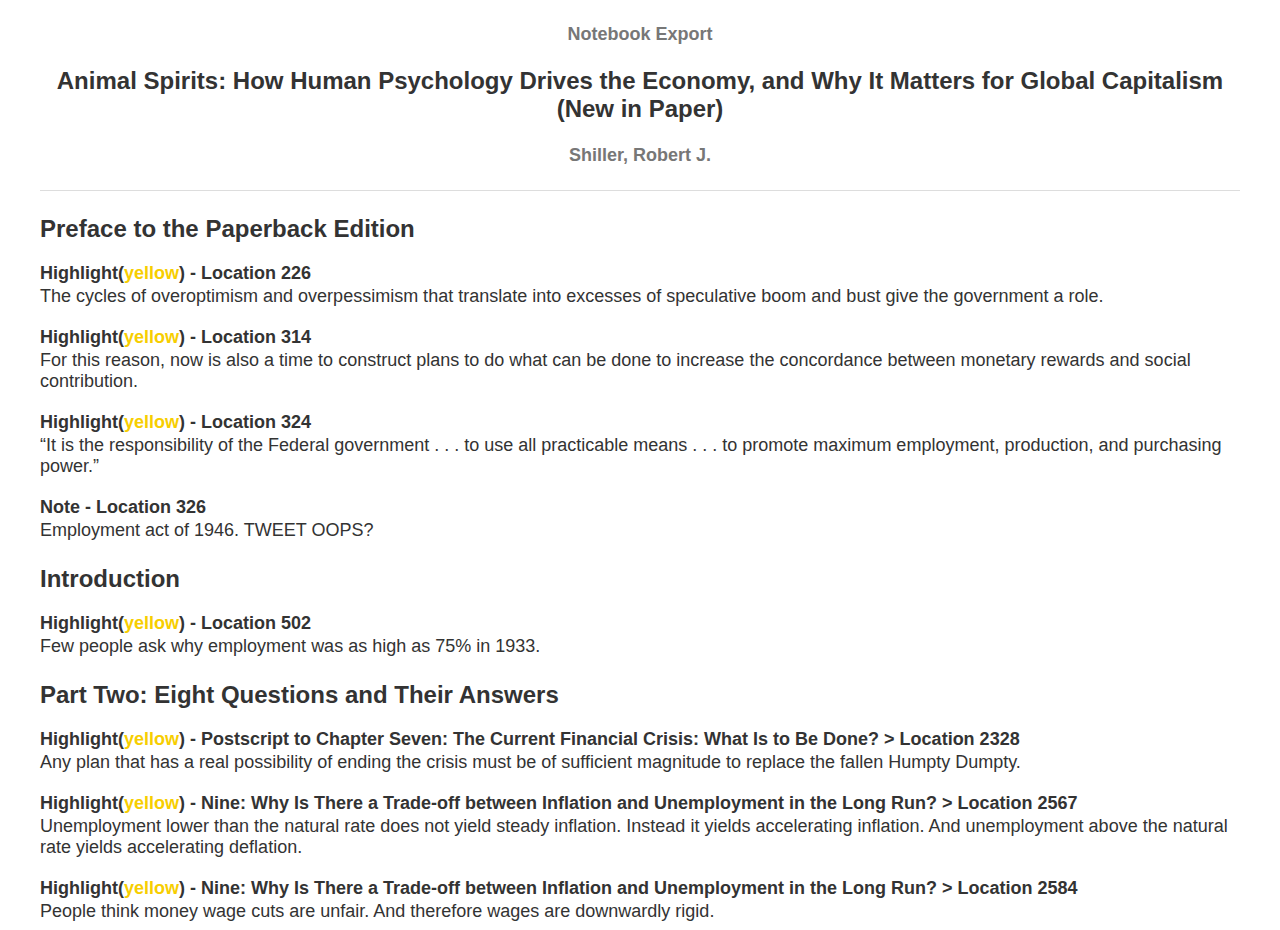
<file: highlights/tests/test_files/animal_spirits.html>
<!DOCTYPE html PUBLIC
"-//W3C//DTD XHTML 1.0 Strict//EN"
"XHTML1-s.dtd" >
<html xmlns="http://www.w3.org/TR/1999/REC-html-in-xml" xml:lang="en" lang="en">
    <head>
    <meta charset="UTF-8">
    <style>
        .bodyContainer {
            font-family: Arial, Helvetica, sans-serif;
            text-align: center;
            padding-left: 32px;
            padding-right: 32px;
        }
        
        .notebookFor {
            font-size: 18px;
            font-weight: 700;
            text-align: center;
            color: rgb(119, 119, 119);
            margin: 24px 0px 0px;
            padding: 0px;
        }
        
        .bookTitle {
            font-size: 24px;
            font-weight: 700;
            text-align: center;
            color: #333333;
            margin-top: 22px;
            padding: 0px;
        }
        
        .authors {
            font-size: 18px;
            font-weight: 700;
            text-align: center;
            color: rgb(119, 119, 119);
            margin-top: 22px;
            margin-bottom: 24px;
            padding: 0px;
        }
    
        .citation {
            font-size: 18px;
            font-weight: 500;
            text-align: center;
            color: #333333;
            margin-top: 22px;
            margin-bottom: 24px;
            padding: 0px;
        }
    
        .sectionHeading {
            font-size: 24px;
            font-weight: 700;
            text-align: left;
            color: #333333;
            margin-top: 24px;
            padding: 0px;
        }
        
        .noteHeading {
            font-size: 18px;
            font-weight: 700;
            text-align: left;
            color: #333333;
            margin-top: 20px;
            padding: 0px;
        }
        
        .noteText {
            font-size: 18px;
            font-weight: 500;
            text-align: left;
            color: #333333;
            margin: 2px 0px 0px;
            padding: 0px;
        }
        
        .highlight_blue {
            color: rgb(178, 205, 251);
        }
        
        .highlight_orange {
            color: #ffd7ae;
        }
        
        .highlight_pink {
            color: rgb(255, 191, 206);
        }
        
        .highlight_yellow {
            color: rgb(247, 206, 0);
        }
        
        .notebookGraphic {
            margin-top: 10px;
            text-align: left;
        }
        
        .notebookGraphic img {
            -o-box-shadow:      0px 0px 5px #888;
            -icab-box-shadow:   0px 0px 5px #888;
            -khtml-box-shadow:  0px 0px 5px #888;
            -moz-box-shadow:    0px 0px 5px #888;
            -webkit-box-shadow: 0px 0px 5px #888;
            box-shadow:         0px 0px 5px #888; 
            max-width: 100%;
            height: auto;
        }
        
        hr {
            border: 0px none;
            height: 1px;
            background: none repeat scroll 0% 0% rgb(221, 221, 221);
        }
        </style>
        <script>
            </script>
    </head>
    <body>
        <div class="bodyContainer">
            <div class="notebookFor">
                Notebook Export
            </div>
            <div class="bookTitle">
                Animal Spirits: How Human Psychology Drives the Economy, and Why It Matters for Global Capitalism (New in Paper)
            </div>
            <div class="authors">
                Shiller, Robert J.
            </div>
            <div class="citation">
                
            </div>
            <hr />
            <div class="sectionHeading">
    Preface to the Paperback Edition
</div><div class="noteHeading">
    Highlight(<span class="highlight_yellow">yellow</span>) - Location 226
</div>
<div class="noteText">
    The cycles of overoptimism and overpessimism that translate into excesses of speculative boom and bust give the government a role.
</div><div class="noteHeading">
    Highlight(<span class="highlight_yellow">yellow</span>) - Location 314
</div>
<div class="noteText">
    For this reason, now is also a time to construct plans to do what can be done to increase the concordance between monetary rewards and social contribution.
</div><div class="noteHeading">
    Highlight(<span class="highlight_yellow">yellow</span>) - Location 324
</div>
<div class="noteText">
    “It is the responsibility of the Federal government . . . to use all practicable means . . . to promote maximum employment, production, and purchasing power.”
</div><div class="noteHeading">
    Note - Location 326
</div>
<div class="noteText">
    Employment act of 1946. TWEET OOPS?
</div><div class="sectionHeading">
    Introduction
</div><div class="noteHeading">
    Highlight(<span class="highlight_yellow">yellow</span>) - Location 502
</div>
<div class="noteText">
    Few people ask why employment was as high as 75% in 1933.
</div><div class="sectionHeading">
    Part Two: Eight Questions and Their Answers
</div><div class="noteHeading">
    Highlight(<span class="highlight_yellow">yellow</span>) - Postscript to Chapter Seven: The Current Financial Crisis: What Is to Be Done? > Location 2328
</div>
<div class="noteText">
    Any plan that has a real possibility of ending the crisis must be of sufficient magnitude to replace the fallen Humpty Dumpty.
</div><div class="noteHeading">
    Highlight(<span class="highlight_yellow">yellow</span>) - Nine: Why Is There a Trade-off between Inflation and Unemployment in the Long Run? > Location 2567
</div>
<div class="noteText">
    Unemployment lower than the natural rate does not yield steady inflation. Instead it yields accelerating inflation. And unemployment above the natural rate yields accelerating deflation.
</div><div class="noteHeading">
    Highlight(<span class="highlight_yellow">yellow</span>) - Nine: Why Is There a Trade-off between Inflation and Unemployment in the Long Run? > Location 2584
</div>
<div class="noteText">
    People think money wage cuts are unfair. And therefore wages are downwardly rigid.
</div>
        </div>
    </body>
</html>
</file>
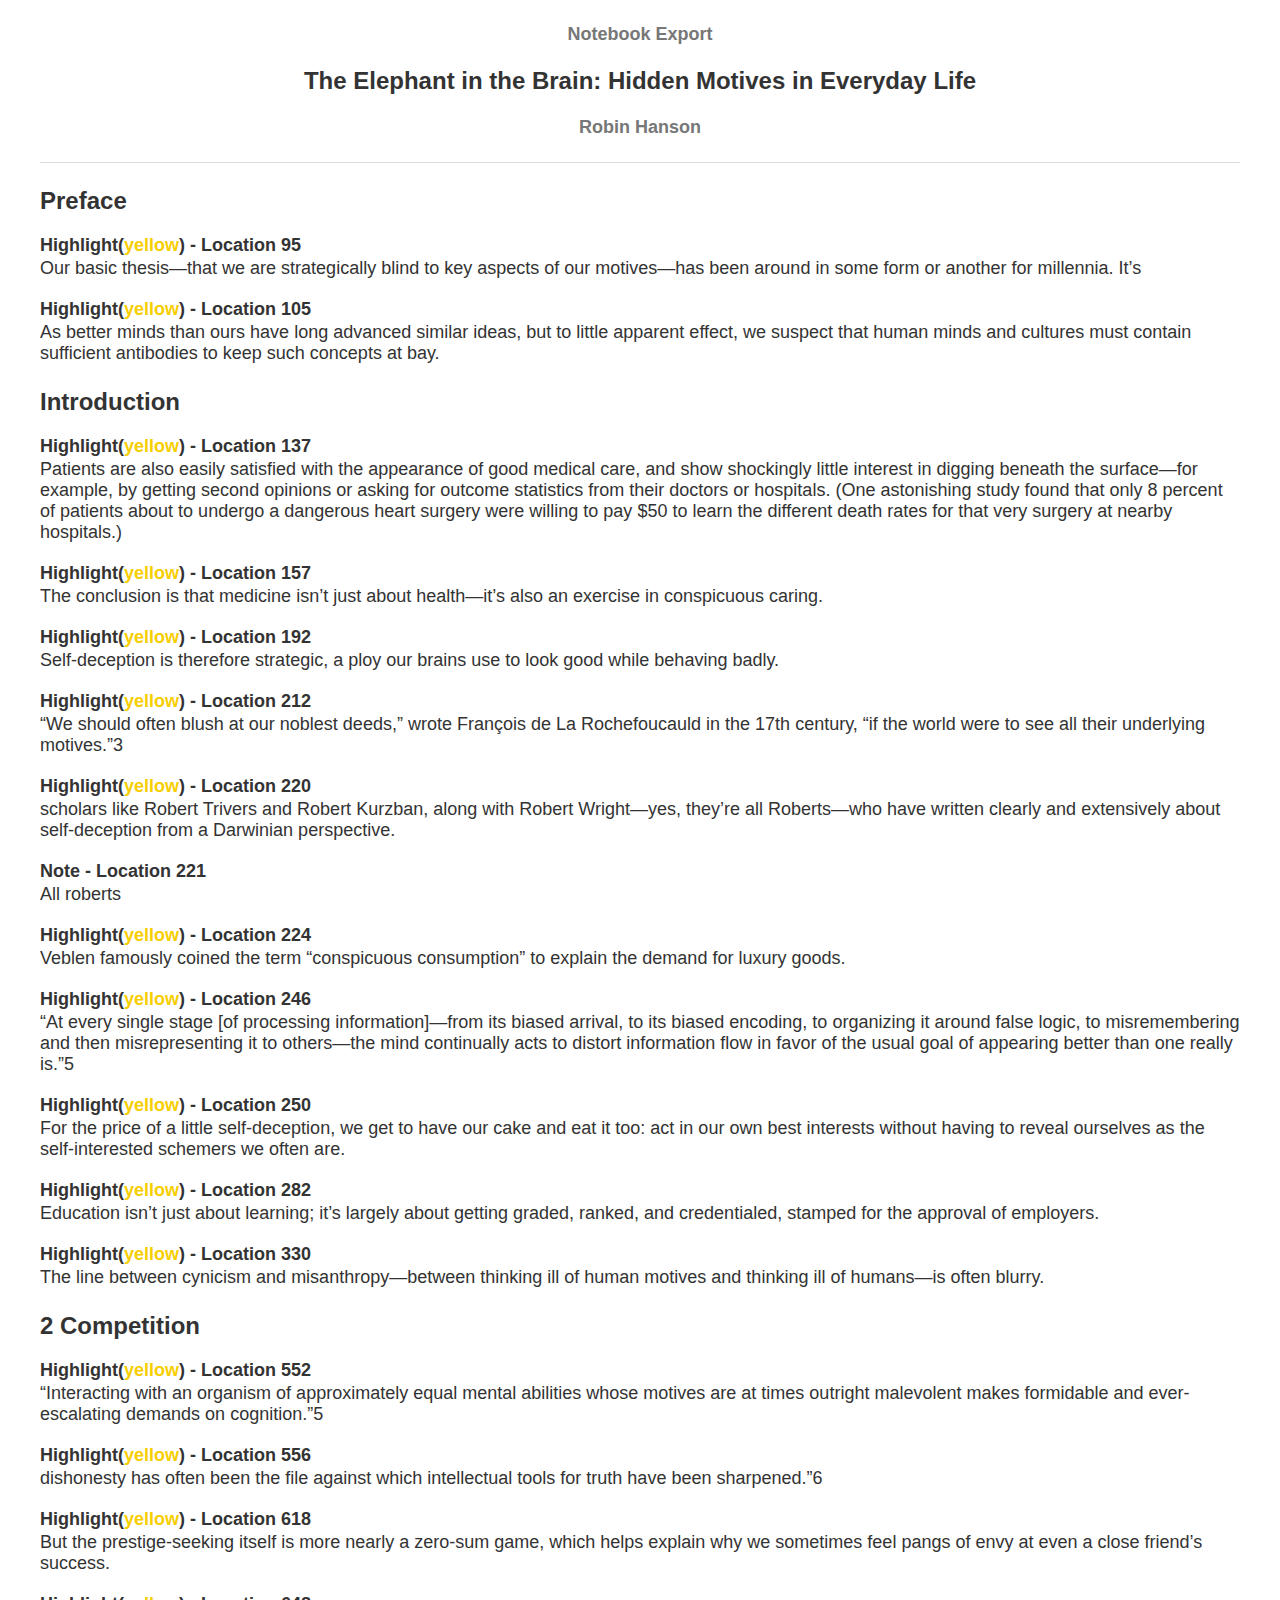
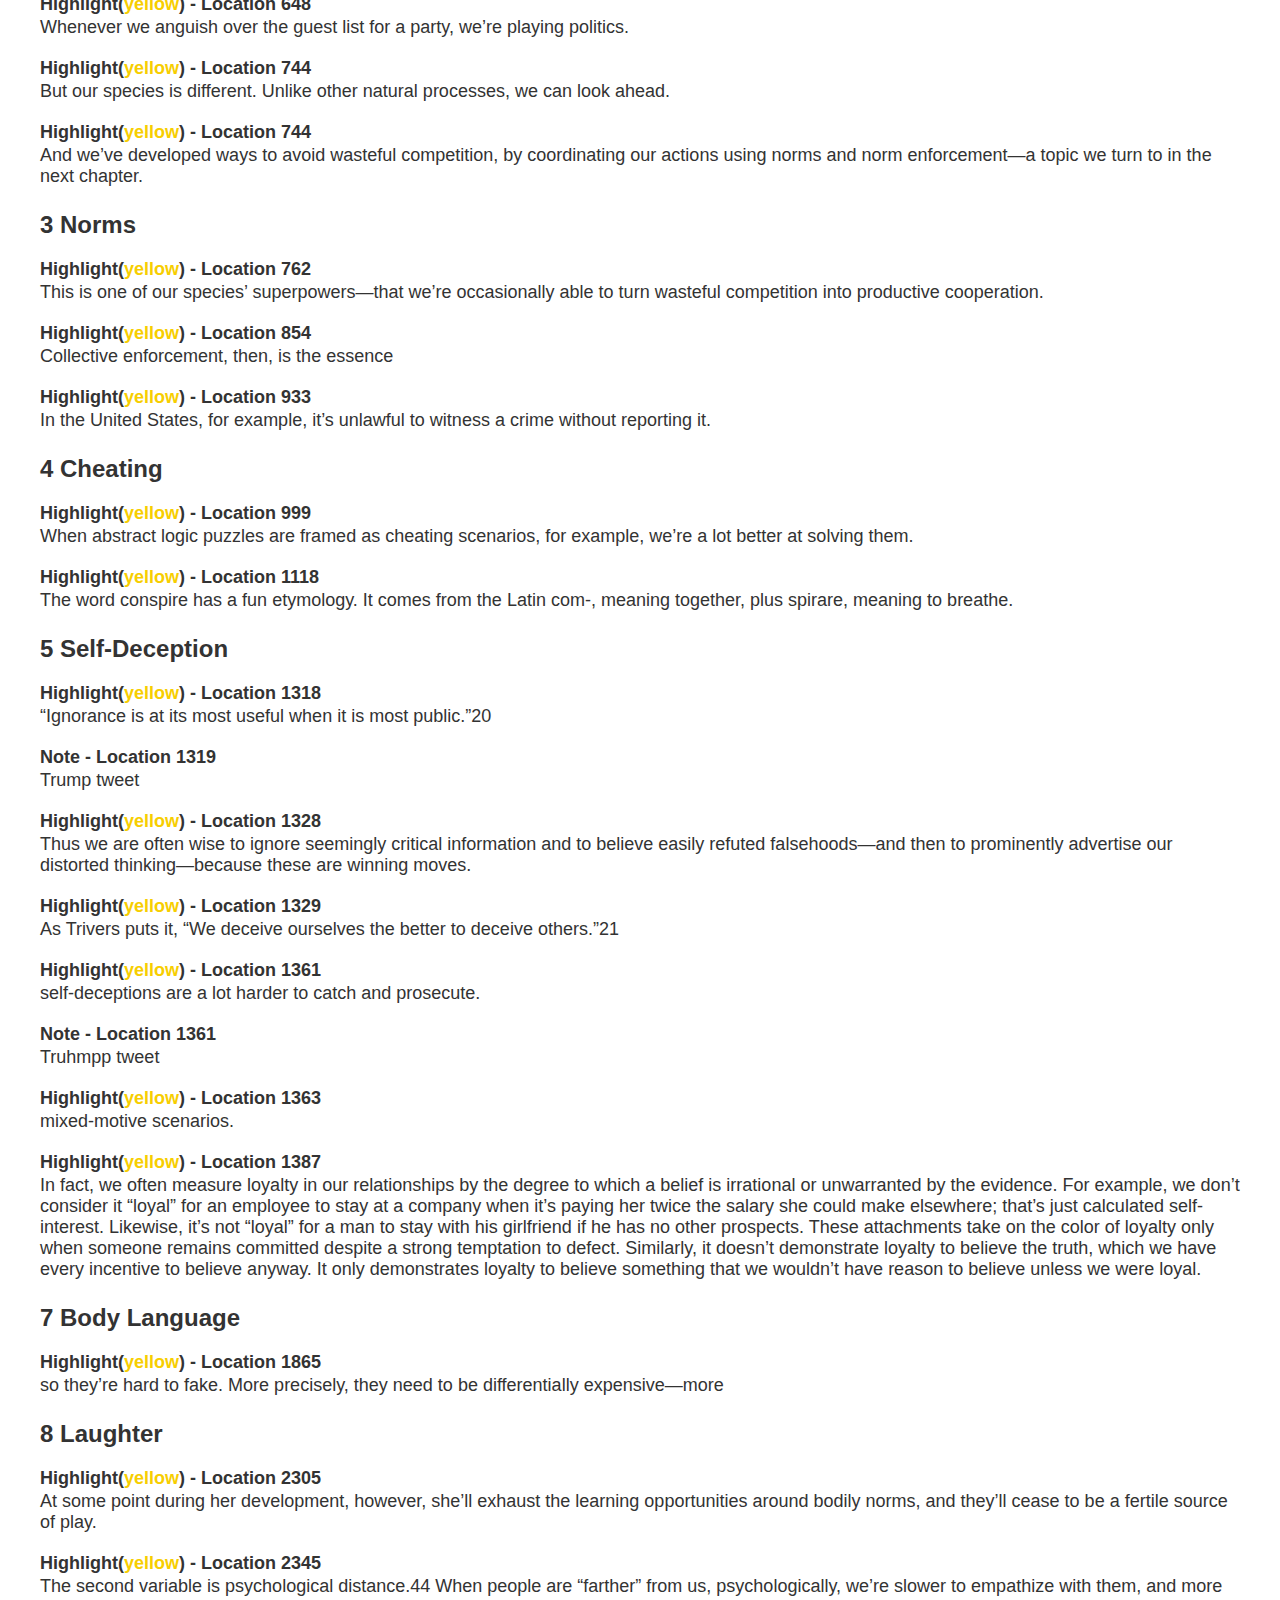
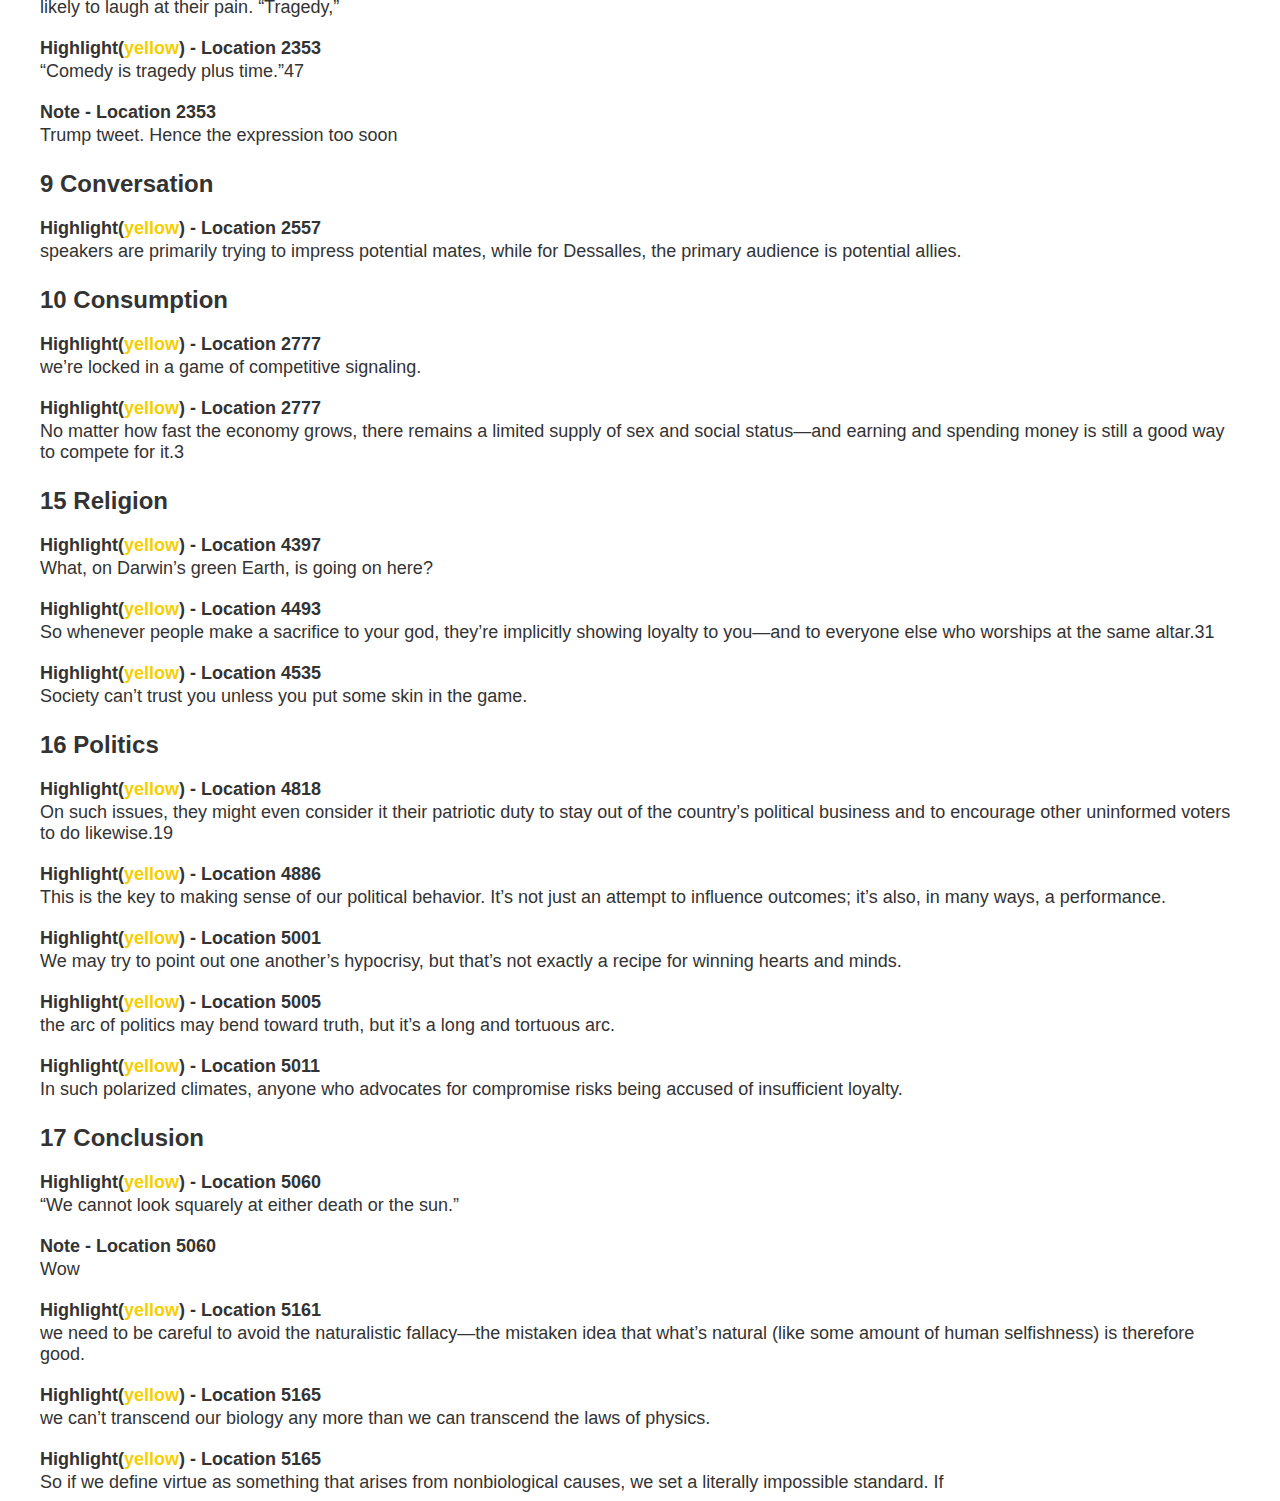
<file: highlights/tests/test_files/elephant.html>
<!DOCTYPE html PUBLIC
"-//W3C//DTD XHTML 1.0 Strict//EN"
"XHTML1-s.dtd" >
<html xmlns="http://www.w3.org/TR/1999/REC-html-in-xml" xml:lang="en" lang="en">
    <head>
    <meta charset="UTF-8">
    <style>
        .bodyContainer {
            font-family: Arial, Helvetica, sans-serif;
            text-align: center;
            padding-left: 32px;
            padding-right: 32px;
        }
        
        .notebookFor {
            font-size: 18px;
            font-weight: 700;
            text-align: center;
            color: rgb(119, 119, 119);
            margin: 24px 0px 0px;
            padding: 0px;
        }
        
        .bookTitle {
            font-size: 24px;
            font-weight: 700;
            text-align: center;
            color: #333333;
            margin-top: 22px;
            padding: 0px;
        }
        
        .authors {
            font-size: 18px;
            font-weight: 700;
            text-align: center;
            color: rgb(119, 119, 119);
            margin-top: 22px;
            margin-bottom: 24px;
            padding: 0px;
        }
    
        .citation {
            font-size: 18px;
            font-weight: 500;
            text-align: center;
            color: #333333;
            margin-top: 22px;
            margin-bottom: 24px;
            padding: 0px;
        }
    
        .sectionHeading {
            font-size: 24px;
            font-weight: 700;
            text-align: left;
            color: #333333;
            margin-top: 24px;
            padding: 0px;
        }
        
        .noteHeading {
            font-size: 18px;
            font-weight: 700;
            text-align: left;
            color: #333333;
            margin-top: 20px;
            padding: 0px;
        }
        
        .noteText {
            font-size: 18px;
            font-weight: 500;
            text-align: left;
            color: #333333;
            margin: 2px 0px 0px;
            padding: 0px;
        }
        
        .highlight_blue {
            color: rgb(178, 205, 251);
        }
        
        .highlight_orange {
            color: #ffd7ae;
        }
        
        .highlight_pink {
            color: rgb(255, 191, 206);
        }
        
        .highlight_yellow {
            color: rgb(247, 206, 0);
        }
        
        .notebookGraphic {
            margin-top: 10px;
            text-align: left;
        }
        
        .notebookGraphic img {
            -o-box-shadow:      0px 0px 5px #888;
            -icab-box-shadow:   0px 0px 5px #888;
            -khtml-box-shadow:  0px 0px 5px #888;
            -moz-box-shadow:    0px 0px 5px #888;
            -webkit-box-shadow: 0px 0px 5px #888;
            box-shadow:         0px 0px 5px #888; 
            max-width: 100%;
            height: auto;
        }
        
        hr {
            border: 0px none;
            height: 1px;
            background: none repeat scroll 0% 0% rgb(221, 221, 221);
        }
        </style>
        <script>
            </script>
    </head>
    <body>
        <div class="bodyContainer">
            <div class="notebookFor">
                Notebook Export
            </div>
            <div class="bookTitle">
                The Elephant in the Brain: Hidden Motives in Everyday Life
            </div>
            <div class="authors">
                Robin Hanson
            </div>
            <div class="citation">
                
            </div>
            <hr />
            <div class="sectionHeading">
    Preface
</div><div class="noteHeading">
    Highlight(<span class="highlight_yellow">yellow</span>) - Location 95
</div>
<div class="noteText">
    Our basic thesis—that we are strategically blind to key aspects of our motives—has been around in some form or another for millennia. It’s
</div><div class="noteHeading">
    Highlight(<span class="highlight_yellow">yellow</span>) - Location 105
</div>
<div class="noteText">
    As better minds than ours have long advanced similar ideas, but to little apparent effect, we suspect that human minds and cultures must contain sufficient antibodies to keep such concepts at bay.
</div><div class="sectionHeading">
    Introduction
</div><div class="noteHeading">
    Highlight(<span class="highlight_yellow">yellow</span>) - Location 137
</div>
<div class="noteText">
    Patients are also easily satisfied with the appearance of good medical care, and show shockingly little interest in digging beneath the surface—for example, by getting second opinions or asking for outcome statistics from their doctors or hospitals. (One astonishing study found that only 8 percent of patients about to undergo a dangerous heart surgery were willing to pay $50 to learn the different death rates for that very surgery at nearby hospitals.)
</div><div class="noteHeading">
    Highlight(<span class="highlight_yellow">yellow</span>) - Location 157
</div>
<div class="noteText">
    The conclusion is that medicine isn’t just about health—it’s also an exercise in conspicuous caring.
</div><div class="noteHeading">
    Highlight(<span class="highlight_yellow">yellow</span>) - Location 192
</div>
<div class="noteText">
    Self-deception is therefore strategic, a ploy our brains use to look good while behaving badly.
</div><div class="noteHeading">
    Highlight(<span class="highlight_yellow">yellow</span>) - Location 212
</div>
<div class="noteText">
    “We should often blush at our noblest deeds,” wrote François de La Rochefoucauld in the 17th century, “if the world were to see all their underlying motives.”3
</div><div class="noteHeading">
    Highlight(<span class="highlight_yellow">yellow</span>) - Location 220
</div>
<div class="noteText">
    scholars like Robert Trivers and Robert Kurzban, along with Robert Wright—yes, they’re all Roberts—who have written clearly and extensively about self-deception from a Darwinian perspective.
</div><div class="noteHeading">
    Note - Location 221
</div>
<div class="noteText">
    All roberts
</div><div class="noteHeading">
    Highlight(<span class="highlight_yellow">yellow</span>) - Location 224
</div>
<div class="noteText">
    Veblen famously coined the term “conspicuous consumption” to explain the demand for luxury goods.
</div><div class="noteHeading">
    Highlight(<span class="highlight_yellow">yellow</span>) - Location 246
</div>
<div class="noteText">
    “At every single stage [of processing information]—from its biased arrival, to its biased encoding, to organizing it around false logic, to misremembering and then misrepresenting it to others—the mind continually acts to distort information flow in favor of the usual goal of appearing better than one really is.”5
</div><div class="noteHeading">
    Highlight(<span class="highlight_yellow">yellow</span>) - Location 250
</div>
<div class="noteText">
    For the price of a little self-deception, we get to have our cake and eat it too: act in our own best interests without having to reveal ourselves as the self-interested schemers we often are.
</div><div class="noteHeading">
    Highlight(<span class="highlight_yellow">yellow</span>) - Location 282
</div>
<div class="noteText">
    Education isn’t just about learning; it’s largely about getting graded, ranked, and credentialed, stamped for the approval of employers.
</div><div class="noteHeading">
    Highlight(<span class="highlight_yellow">yellow</span>) - Location 330
</div>
<div class="noteText">
    The line between cynicism and misanthropy—between thinking ill of human motives and thinking ill of humans—is often blurry.
</div><div class="sectionHeading">
    2 Competition
</div><div class="noteHeading">
    Highlight(<span class="highlight_yellow">yellow</span>) - Location 552
</div>
<div class="noteText">
    “Interacting with an organism of approximately equal mental abilities whose motives are at times outright malevolent makes formidable and ever-escalating demands on cognition.”5
</div><div class="noteHeading">
    Highlight(<span class="highlight_yellow">yellow</span>) - Location 556
</div>
<div class="noteText">
    dishonesty has often been the file against which intellectual tools for truth have been sharpened.”6
</div><div class="noteHeading">
    Highlight(<span class="highlight_yellow">yellow</span>) - Location 618
</div>
<div class="noteText">
    But the prestige-seeking itself is more nearly a zero-sum game, which helps explain why we sometimes feel pangs of envy at even a close friend’s success.
</div><div class="noteHeading">
    Highlight(<span class="highlight_yellow">yellow</span>) - Location 648
</div>
<div class="noteText">
    Whenever we anguish over the guest list for a party, we’re playing politics.
</div><div class="noteHeading">
    Highlight(<span class="highlight_yellow">yellow</span>) - Location 744
</div>
<div class="noteText">
    But our species is different. Unlike other natural processes, we can look ahead.
</div><div class="noteHeading">
    Highlight(<span class="highlight_yellow">yellow</span>) - Location 744
</div>
<div class="noteText">
    And we’ve developed ways to avoid wasteful competition, by coordinating our actions using norms and norm enforcement—a topic we turn to in the next chapter.
</div><div class="sectionHeading">
    3 Norms
</div><div class="noteHeading">
    Highlight(<span class="highlight_yellow">yellow</span>) - Location 762
</div>
<div class="noteText">
    This is one of our species’ superpowers—that we’re occasionally able to turn wasteful competition into productive cooperation.
</div><div class="noteHeading">
    Highlight(<span class="highlight_yellow">yellow</span>) - Location 854
</div>
<div class="noteText">
    Collective enforcement, then, is the essence
</div><div class="noteHeading">
    Highlight(<span class="highlight_yellow">yellow</span>) - Location 933
</div>
<div class="noteText">
    In the United States, for example, it’s unlawful to witness a crime without reporting it.
</div><div class="sectionHeading">
    4 Cheating
</div><div class="noteHeading">
    Highlight(<span class="highlight_yellow">yellow</span>) - Location 999
</div>
<div class="noteText">
    When abstract logic puzzles are framed as cheating scenarios, for example, we’re a lot better at solving them.
</div><div class="noteHeading">
    Highlight(<span class="highlight_yellow">yellow</span>) - Location 1118
</div>
<div class="noteText">
    The word conspire has a fun etymology. It comes from the Latin com-, meaning together, plus spirare, meaning to breathe.
</div><div class="sectionHeading">
    5 Self-Deception
</div><div class="noteHeading">
    Highlight(<span class="highlight_yellow">yellow</span>) - Location 1318
</div>
<div class="noteText">
    “Ignorance is at its most useful when it is most public.”20
</div><div class="noteHeading">
    Note - Location 1319
</div>
<div class="noteText">
    Trump tweet
</div><div class="noteHeading">
    Highlight(<span class="highlight_yellow">yellow</span>) - Location 1328
</div>
<div class="noteText">
    Thus we are often wise to ignore seemingly critical information and to believe easily refuted falsehoods—and then to prominently advertise our distorted thinking—because these are winning moves.
</div><div class="noteHeading">
    Highlight(<span class="highlight_yellow">yellow</span>) - Location 1329
</div>
<div class="noteText">
    As Trivers puts it, “We deceive ourselves the better to deceive others.”21
</div><div class="noteHeading">
    Highlight(<span class="highlight_yellow">yellow</span>) - Location 1361
</div>
<div class="noteText">
    self-deceptions are a lot harder to catch and prosecute.
</div><div class="noteHeading">
    Note - Location 1361
</div>
<div class="noteText">
    Truhmpp tweet
</div><div class="noteHeading">
    Highlight(<span class="highlight_yellow">yellow</span>) - Location 1363
</div>
<div class="noteText">
    mixed-motive scenarios.
</div><div class="noteHeading">
    Highlight(<span class="highlight_yellow">yellow</span>) - Location 1387
</div>
<div class="noteText">
    In fact, we often measure loyalty in our relationships by the degree to which a belief is irrational or unwarranted by the evidence. For example, we don’t consider it “loyal” for an employee to stay at a company when it’s paying her twice the salary she could make elsewhere; that’s just calculated self-interest. Likewise, it’s not “loyal” for a man to stay with his girlfriend if he has no other prospects. These attachments take on the color of loyalty only when someone remains committed despite a strong temptation to defect. Similarly, it doesn’t demonstrate loyalty to believe the truth, which we have every incentive to believe anyway. It only demonstrates loyalty to believe something that we wouldn’t have reason to believe unless we were loyal.
</div><div class="sectionHeading">
    7 Body Language
</div><div class="noteHeading">
    Highlight(<span class="highlight_yellow">yellow</span>) - Location 1865
</div>
<div class="noteText">
    so they’re hard to fake. More precisely, they need to be differentially expensive—more
</div><div class="sectionHeading">
    8 Laughter
</div><div class="noteHeading">
    Highlight(<span class="highlight_yellow">yellow</span>) - Location 2305
</div>
<div class="noteText">
    At some point during her development, however, she’ll exhaust the learning opportunities around bodily norms, and they’ll cease to be a fertile source of play.
</div><div class="noteHeading">
    Highlight(<span class="highlight_yellow">yellow</span>) - Location 2345
</div>
<div class="noteText">
    The second variable is psychological distance.44 When people are “farther” from us, psychologically, we’re slower to empathize with them, and more likely to laugh at their pain. “Tragedy,”
</div><div class="noteHeading">
    Highlight(<span class="highlight_yellow">yellow</span>) - Location 2353
</div>
<div class="noteText">
    “Comedy is tragedy plus time.”47
</div><div class="noteHeading">
    Note - Location 2353
</div>
<div class="noteText">
    Trump tweet. Hence the expression too soon
</div><div class="sectionHeading">
    9 Conversation
</div><div class="noteHeading">
    Highlight(<span class="highlight_yellow">yellow</span>) - Location 2557
</div>
<div class="noteText">
    speakers are primarily trying to impress potential mates, while for Dessalles, the primary audience is potential allies.
</div><div class="sectionHeading">
    10 Consumption
</div><div class="noteHeading">
    Highlight(<span class="highlight_yellow">yellow</span>) - Location 2777
</div>
<div class="noteText">
    we’re locked in a game of competitive signaling.
</div><div class="noteHeading">
    Highlight(<span class="highlight_yellow">yellow</span>) - Location 2777
</div>
<div class="noteText">
    No matter how fast the economy grows, there remains a limited supply of sex and social status—and earning and spending money is still a good way to compete for it.3
</div><div class="sectionHeading">
    15 Religion
</div><div class="noteHeading">
    Highlight(<span class="highlight_yellow">yellow</span>) - Location 4397
</div>
<div class="noteText">
    What, on Darwin’s green Earth, is going on here?
</div><div class="noteHeading">
    Highlight(<span class="highlight_yellow">yellow</span>) - Location 4493
</div>
<div class="noteText">
    So whenever people make a sacrifice to your god, they’re implicitly showing loyalty to you—and to everyone else who worships at the same altar.31
</div><div class="noteHeading">
    Highlight(<span class="highlight_yellow">yellow</span>) - Location 4535
</div>
<div class="noteText">
    Society can’t trust you unless you put some skin in the game.
</div><div class="sectionHeading">
    16 Politics
</div><div class="noteHeading">
    Highlight(<span class="highlight_yellow">yellow</span>) - Location 4818
</div>
<div class="noteText">
    On such issues, they might even consider it their patriotic duty to stay out of the country’s political business and to encourage other uninformed voters to do likewise.19
</div><div class="noteHeading">
    Highlight(<span class="highlight_yellow">yellow</span>) - Location 4886
</div>
<div class="noteText">
    This is the key to making sense of our political behavior. It’s not just an attempt to influence outcomes; it’s also, in many ways, a performance.
</div><div class="noteHeading">
    Highlight(<span class="highlight_yellow">yellow</span>) - Location 5001
</div>
<div class="noteText">
    We may try to point out one another’s hypocrisy, but that’s not exactly a recipe for winning hearts and minds.
</div><div class="noteHeading">
    Highlight(<span class="highlight_yellow">yellow</span>) - Location 5005
</div>
<div class="noteText">
    the arc of politics may bend toward truth, but it’s a long and tortuous arc.
</div><div class="noteHeading">
    Highlight(<span class="highlight_yellow">yellow</span>) - Location 5011
</div>
<div class="noteText">
    In such polarized climates, anyone who advocates for compromise risks being accused of insufficient loyalty.
</div><div class="sectionHeading">
    17 Conclusion
</div><div class="noteHeading">
    Highlight(<span class="highlight_yellow">yellow</span>) - Location 5060
</div>
<div class="noteText">
    “We cannot look squarely at either death or the sun.”
</div><div class="noteHeading">
    Note - Location 5060
</div>
<div class="noteText">
    Wow
</div><div class="noteHeading">
    Highlight(<span class="highlight_yellow">yellow</span>) - Location 5161
</div>
<div class="noteText">
    we need to be careful to avoid the naturalistic fallacy—the mistaken idea that what’s natural (like some amount of human selfishness) is therefore good.
</div><div class="noteHeading">
    Highlight(<span class="highlight_yellow">yellow</span>) - Location 5165
</div>
<div class="noteText">
    we can’t transcend our biology any more than we can transcend the laws of physics.
</div><div class="noteHeading">
    Highlight(<span class="highlight_yellow">yellow</span>) - Location 5165
</div>
<div class="noteText">
    So if we define virtue as something that arises from nonbiological causes, we set a literally impossible standard. If
</div>
        </div>
    </body>
</html>
</file>
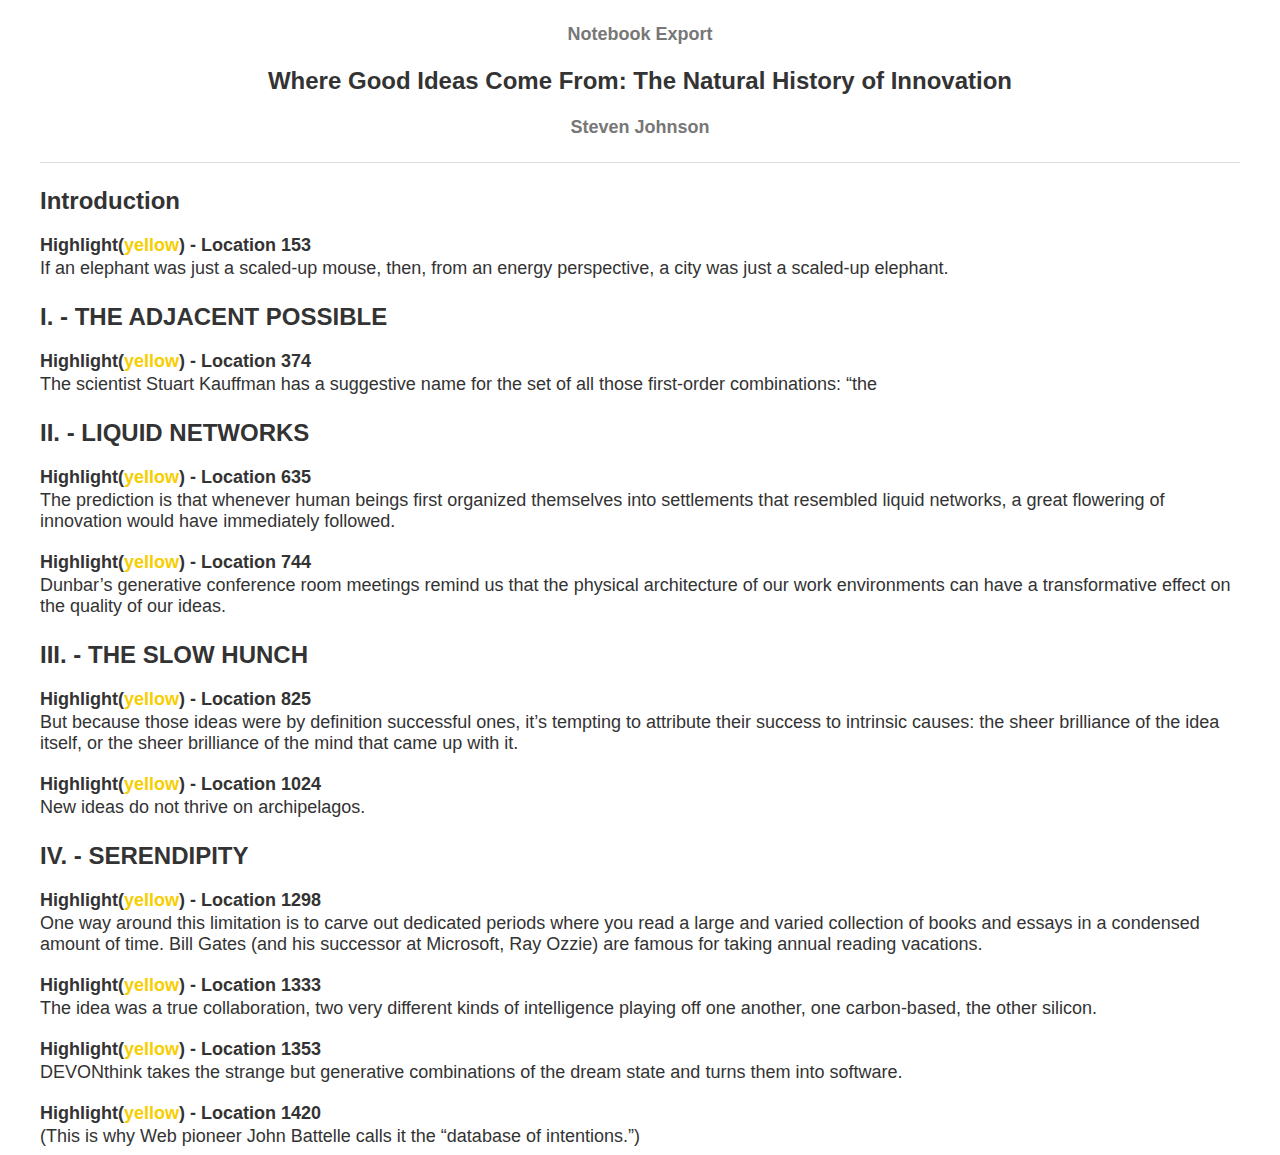
<file: highlights/tests/test_files/innovation.html>
<!DOCTYPE html PUBLIC
"-//W3C//DTD XHTML 1.0 Strict//EN"
"XHTML1-s.dtd" >
<html xmlns="http://www.w3.org/TR/1999/REC-html-in-xml" xml:lang="en" lang="en">
    <head>
    <meta charset="UTF-8">
    <style>
        .bodyContainer {
            font-family: Arial, Helvetica, sans-serif;
            text-align: center;
            padding-left: 32px;
            padding-right: 32px;
        }
        
        .notebookFor {
            font-size: 18px;
            font-weight: 700;
            text-align: center;
            color: rgb(119, 119, 119);
            margin: 24px 0px 0px;
            padding: 0px;
        }
        
        .bookTitle {
            font-size: 24px;
            font-weight: 700;
            text-align: center;
            color: #333333;
            margin-top: 22px;
            padding: 0px;
        }
        
        .authors {
            font-size: 18px;
            font-weight: 700;
            text-align: center;
            color: rgb(119, 119, 119);
            margin-top: 22px;
            margin-bottom: 24px;
            padding: 0px;
        }
    
        .citation {
            font-size: 18px;
            font-weight: 500;
            text-align: center;
            color: #333333;
            margin-top: 22px;
            margin-bottom: 24px;
            padding: 0px;
        }
    
        .sectionHeading {
            font-size: 24px;
            font-weight: 700;
            text-align: left;
            color: #333333;
            margin-top: 24px;
            padding: 0px;
        }
        
        .noteHeading {
            font-size: 18px;
            font-weight: 700;
            text-align: left;
            color: #333333;
            margin-top: 20px;
            padding: 0px;
        }
        
        .noteText {
            font-size: 18px;
            font-weight: 500;
            text-align: left;
            color: #333333;
            margin: 2px 0px 0px;
            padding: 0px;
        }
        
        .highlight_blue {
            color: rgb(178, 205, 251);
        }
        
        .highlight_orange {
            color: #ffd7ae;
        }
        
        .highlight_pink {
            color: rgb(255, 191, 206);
        }
        
        .highlight_yellow {
            color: rgb(247, 206, 0);
        }
        
        .notebookGraphic {
            margin-top: 10px;
            text-align: left;
        }
        
        .notebookGraphic img {
            -o-box-shadow:      0px 0px 5px #888;
            -icab-box-shadow:   0px 0px 5px #888;
            -khtml-box-shadow:  0px 0px 5px #888;
            -moz-box-shadow:    0px 0px 5px #888;
            -webkit-box-shadow: 0px 0px 5px #888;
            box-shadow:         0px 0px 5px #888; 
            max-width: 100%;
            height: auto;
        }
        
        hr {
            border: 0px none;
            height: 1px;
            background: none repeat scroll 0% 0% rgb(221, 221, 221);
        }
        </style>
        <script>
            </script>
    </head>
    <body>
        <div class="bodyContainer">
            <div class="notebookFor">
                Notebook Export
            </div>
            <div class="bookTitle">
                Where Good Ideas Come From: The Natural History of Innovation
            </div>
            <div class="authors">
                Steven Johnson
            </div>
            <div class="citation">
                
            </div>
            <hr />
            <div class="sectionHeading">
    Introduction
</div><div class="noteHeading">
    Highlight(<span class="highlight_yellow">yellow</span>) - Location 153
</div>
<div class="noteText">
    If an elephant was just a scaled-up mouse, then, from an energy perspective, a city was just a scaled-up elephant.
</div><div class="sectionHeading">
    I. - THE ADJACENT POSSIBLE
</div><div class="noteHeading">
    Highlight(<span class="highlight_yellow">yellow</span>) - Location 374
</div>
<div class="noteText">
    The scientist Stuart Kauffman has a suggestive name for the set of all those first-order combinations: “the
</div><div class="sectionHeading">
    II. - LIQUID NETWORKS
</div><div class="noteHeading">
    Highlight(<span class="highlight_yellow">yellow</span>) - Location 635
</div>
<div class="noteText">
    The prediction is that whenever human beings first organized themselves into settlements that resembled liquid networks, a great flowering of innovation would have immediately followed.
</div><div class="noteHeading">
    Highlight(<span class="highlight_yellow">yellow</span>) - Location 744
</div>
<div class="noteText">
    Dunbar’s generative conference room meetings remind us that the physical architecture of our work environments can have a transformative effect on the quality of our ideas.
</div><div class="sectionHeading">
    III. - THE SLOW HUNCH
</div><div class="noteHeading">
    Highlight(<span class="highlight_yellow">yellow</span>) - Location 825
</div>
<div class="noteText">
    But because those ideas were by definition successful ones, it’s tempting to attribute their success to intrinsic causes: the sheer brilliance of the idea itself, or the sheer brilliance of the mind that came up with it.
</div><div class="noteHeading">
    Highlight(<span class="highlight_yellow">yellow</span>) - Location 1024
</div>
<div class="noteText">
    New ideas do not thrive on archipelagos.
</div><div class="sectionHeading">
    IV. - SERENDIPITY
</div><div class="noteHeading">
    Highlight(<span class="highlight_yellow">yellow</span>) - Location 1298
</div>
<div class="noteText">
    One way around this limitation is to carve out dedicated periods where you read a large and varied collection of books and essays in a condensed amount of time. Bill Gates (and his successor at Microsoft, Ray Ozzie) are famous for taking annual reading vacations.
</div><div class="noteHeading">
    Highlight(<span class="highlight_yellow">yellow</span>) - Location 1333
</div>
<div class="noteText">
    The idea was a true collaboration, two very different kinds of intelligence playing off one another, one carbon-based, the other silicon.
</div><div class="noteHeading">
    Highlight(<span class="highlight_yellow">yellow</span>) - Location 1353
</div>
<div class="noteText">
    DEVONthink takes the strange but generative combinations of the dream state and turns them into software.
</div><div class="noteHeading">
    Highlight(<span class="highlight_yellow">yellow</span>) - Location 1420
</div>
<div class="noteText">
    (This is why Web pioneer John Battelle calls it the “database of intentions.”)
</div>
        </div>
    </body>
</html>
</file>
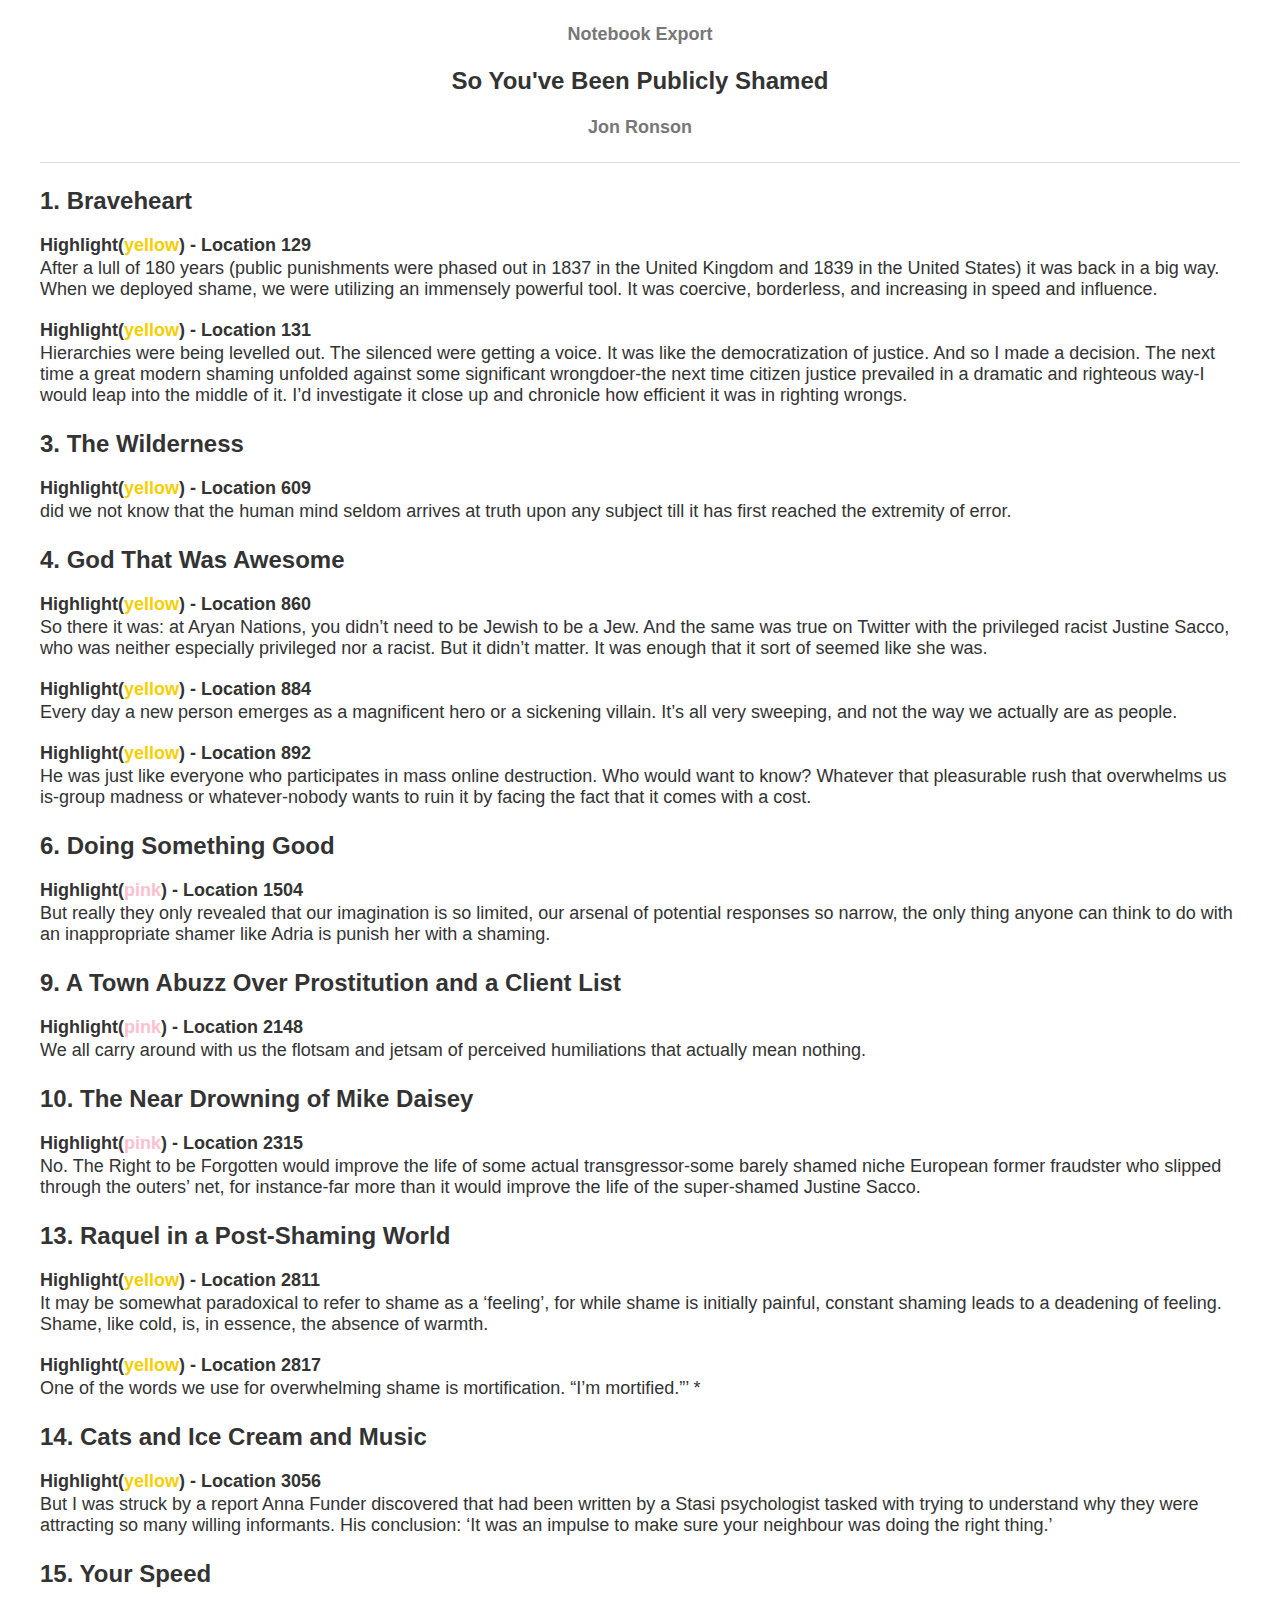
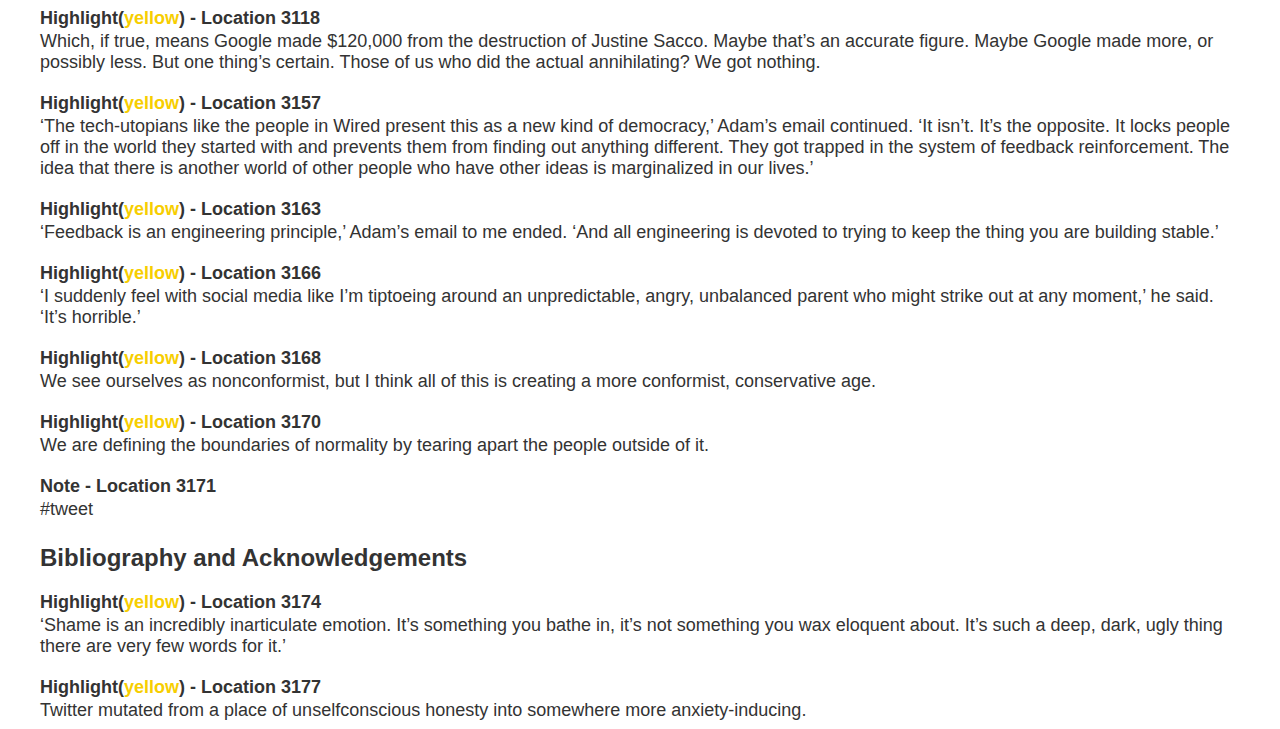
<file: highlights/tests/test_files/publicly_shamed.html>
<!DOCTYPE html PUBLIC
"-//W3C//DTD XHTML 1.0 Strict//EN"
"XHTML1-s.dtd" >
<html xmlns="http://www.w3.org/TR/1999/REC-html-in-xml" xml:lang="en" lang="en">
    <head>
    <meta charset="UTF-8">
    <style>
        .bodyContainer {
            font-family: Arial, Helvetica, sans-serif;
            text-align: center;
            padding-left: 32px;
            padding-right: 32px;
        }
        
        .notebookFor {
            font-size: 18px;
            font-weight: 700;
            text-align: center;
            color: rgb(119, 119, 119);
            margin: 24px 0px 0px;
            padding: 0px;
        }
        
        .bookTitle {
            font-size: 24px;
            font-weight: 700;
            text-align: center;
            color: #333333;
            margin-top: 22px;
            padding: 0px;
        }
        
        .authors {
            font-size: 18px;
            font-weight: 700;
            text-align: center;
            color: rgb(119, 119, 119);
            margin-top: 22px;
            margin-bottom: 24px;
            padding: 0px;
        }
    
        .citation {
            font-size: 18px;
            font-weight: 500;
            text-align: center;
            color: #333333;
            margin-top: 22px;
            margin-bottom: 24px;
            padding: 0px;
        }
    
        .sectionHeading {
            font-size: 24px;
            font-weight: 700;
            text-align: left;
            color: #333333;
            margin-top: 24px;
            padding: 0px;
        }
        
        .noteHeading {
            font-size: 18px;
            font-weight: 700;
            text-align: left;
            color: #333333;
            margin-top: 20px;
            padding: 0px;
        }
        
        .noteText {
            font-size: 18px;
            font-weight: 500;
            text-align: left;
            color: #333333;
            margin: 2px 0px 0px;
            padding: 0px;
        }
        
        .highlight_blue {
            color: rgb(178, 205, 251);
        }
        
        .highlight_orange {
            color: #ffd7ae;
        }
        
        .highlight_pink {
            color: rgb(255, 191, 206);
        }
        
        .highlight_yellow {
            color: rgb(247, 206, 0);
        }
        
        .notebookGraphic {
            margin-top: 10px;
            text-align: left;
        }
        
        .notebookGraphic img {
            -o-box-shadow:      0px 0px 5px #888;
            -icab-box-shadow:   0px 0px 5px #888;
            -khtml-box-shadow:  0px 0px 5px #888;
            -moz-box-shadow:    0px 0px 5px #888;
            -webkit-box-shadow: 0px 0px 5px #888;
            box-shadow:         0px 0px 5px #888; 
            max-width: 100%;
            height: auto;
        }
        
        hr {
            border: 0px none;
            height: 1px;
            background: none repeat scroll 0% 0% rgb(221, 221, 221);
        }
        </style>
        <script>
            </script>
    </head>
    <body>
        <div class="bodyContainer">
            <div class="notebookFor">
                Notebook Export
            </div>
            <div class="bookTitle">
                So You've Been Publicly Shamed
            </div>
            <div class="authors">
                Jon Ronson
            </div>
            <div class="citation">
                
            </div>
            <hr />
            <div class="sectionHeading">
    1. Braveheart
</div><div class="noteHeading">
    Highlight(<span class="highlight_yellow">yellow</span>) - Location 129
</div>
<div class="noteText">
    After a lull of 180 years (public punishments were phased out in 1837 in the United Kingdom and 1839 in the United States) it was back in a big way. When we deployed shame, we were utilizing an immensely powerful tool. It was coercive, borderless, and increasing in speed and influence.
</div><div class="noteHeading">
    Highlight(<span class="highlight_yellow">yellow</span>) - Location 131
</div>
<div class="noteText">
    Hierarchies were being levelled out. The silenced were getting a voice. It was like the democratization of justice. And so I made a decision. The next time a great modern shaming unfolded against some significant wrongdoer-the next time citizen justice prevailed in a dramatic and righteous way-I would leap into the middle of it. I’d investigate it close up and chronicle how efficient it was in righting wrongs.
</div><div class="sectionHeading">
    3. The Wilderness
</div><div class="noteHeading">
    Highlight(<span class="highlight_yellow">yellow</span>) - Location 609
</div>
<div class="noteText">
    did we not know that the human mind seldom arrives at truth upon any subject till it has first reached the extremity of error.
</div><div class="sectionHeading">
    4. God That Was Awesome
</div><div class="noteHeading">
    Highlight(<span class="highlight_yellow">yellow</span>) - Location 860
</div>
<div class="noteText">
    So there it was: at Aryan Nations, you didn’t need to be Jewish to be a Jew. And the same was true on Twitter with the privileged racist Justine Sacco, who was neither especially privileged nor a racist. But it didn’t matter. It was enough that it sort of seemed like she was.
</div><div class="noteHeading">
    Highlight(<span class="highlight_yellow">yellow</span>) - Location 884
</div>
<div class="noteText">
    Every day a new person emerges as a magnificent hero or a sickening villain. It’s all very sweeping, and not the way we actually are as people.
</div><div class="noteHeading">
    Highlight(<span class="highlight_yellow">yellow</span>) - Location 892
</div>
<div class="noteText">
    He was just like everyone who participates in mass online destruction. Who would want to know? Whatever that pleasurable rush that overwhelms us is-group madness or whatever-nobody wants to ruin it by facing the fact that it comes with a cost.
</div><div class="sectionHeading">
    6. Doing Something Good
</div><div class="noteHeading">
    Highlight(<span class="highlight_pink">pink</span>) - Location 1504
</div>
<div class="noteText">
    But really they only revealed that our imagination is so limited, our arsenal of potential responses so narrow, the only thing anyone can think to do with an inappropriate shamer like Adria is punish her with a shaming.
</div><div class="sectionHeading">
    9. A Town Abuzz Over Prostitution and a Client List
</div><div class="noteHeading">
    Highlight(<span class="highlight_pink">pink</span>) - Location 2148
</div>
<div class="noteText">
    We all carry around with us the flotsam and jetsam of perceived humiliations that actually mean nothing.
</div><div class="sectionHeading">
    10. The Near Drowning of Mike Daisey
</div><div class="noteHeading">
    Highlight(<span class="highlight_pink">pink</span>) - Location 2315
</div>
<div class="noteText">
    No. The Right to be Forgotten would improve the life of some actual transgressor-some barely shamed niche European former fraudster who slipped through the outers’ net, for instance-far more than it would improve the life of the super-shamed Justine Sacco.
</div><div class="sectionHeading">
    13. Raquel in a Post-Shaming World
</div><div class="noteHeading">
    Highlight(<span class="highlight_yellow">yellow</span>) - Location 2811
</div>
<div class="noteText">
    It may be somewhat paradoxical to refer to shame as a ‘feeling’, for while shame is initially painful, constant shaming leads to a deadening of feeling. Shame, like cold, is, in essence, the absence of warmth.
</div><div class="noteHeading">
    Highlight(<span class="highlight_yellow">yellow</span>) - Location 2817
</div>
<div class="noteText">
    One of the words we use for overwhelming shame is mortification. “I’m mortified.”’ *
</div><div class="sectionHeading">
    14. Cats and Ice Cream and Music
</div><div class="noteHeading">
    Highlight(<span class="highlight_yellow">yellow</span>) - Location 3056
</div>
<div class="noteText">
    But I was struck by a report Anna Funder discovered that had been written by a Stasi psychologist tasked with trying to understand why they were attracting so many willing informants. His conclusion: ‘It was an impulse to make sure your neighbour was doing the right thing.’
</div><div class="sectionHeading">
    15. Your Speed
</div><div class="noteHeading">
    Highlight(<span class="highlight_yellow">yellow</span>) - Location 3118
</div>
<div class="noteText">
    Which, if true, means Google made $120,000 from the destruction of Justine Sacco. Maybe that’s an accurate figure. Maybe Google made more, or possibly less. But one thing’s certain. Those of us who did the actual annihilating? We got nothing.
</div><div class="noteHeading">
    Highlight(<span class="highlight_yellow">yellow</span>) - Location 3157
</div>
<div class="noteText">
    ‘The tech-utopians like the people in Wired present this as a new kind of democracy,’ Adam’s email continued. ‘It isn’t. It’s the opposite. It locks people off in the world they started with and prevents them from finding out anything different. They got trapped in the system of feedback reinforcement. The idea that there is another world of other people who have other ideas is marginalized in our lives.’
</div><div class="noteHeading">
    Highlight(<span class="highlight_yellow">yellow</span>) - Location 3163
</div>
<div class="noteText">
    ‘Feedback is an engineering principle,’ Adam’s email to me ended. ‘And all engineering is devoted to trying to keep the thing you are building stable.’
</div><div class="noteHeading">
    Highlight(<span class="highlight_yellow">yellow</span>) - Location 3166
</div>
<div class="noteText">
    ‘I suddenly feel with social media like I’m tiptoeing around an unpredictable, angry, unbalanced parent who might strike out at any moment,’ he said. ‘It’s horrible.’
</div><div class="noteHeading">
    Highlight(<span class="highlight_yellow">yellow</span>) - Location 3168
</div>
<div class="noteText">
    We see ourselves as nonconformist, but I think all of this is creating a more conformist, conservative age.
</div><div class="noteHeading">
    Highlight(<span class="highlight_yellow">yellow</span>) - Location 3170
</div>
<div class="noteText">
    We are defining the boundaries of normality by tearing apart the people outside of it.
</div><div class="noteHeading">
    Note - Location 3171
</div>
<div class="noteText">
    #tweet
</div><div class="sectionHeading">
    Bibliography and Acknowledgements
</div><div class="noteHeading">
    Highlight(<span class="highlight_yellow">yellow</span>) - Location 3174
</div>
<div class="noteText">
    ‘Shame is an incredibly inarticulate emotion. It’s something you bathe in, it’s not something you wax eloquent about. It’s such a deep, dark, ugly thing there are very few words for it.’
</div><div class="noteHeading">
    Highlight(<span class="highlight_yellow">yellow</span>) - Location 3177
</div>
<div class="noteText">
    Twitter mutated from a place of unselfconscious honesty into somewhere more anxiety-inducing.
</div>
        </div>
    </body>
</html>
</file>
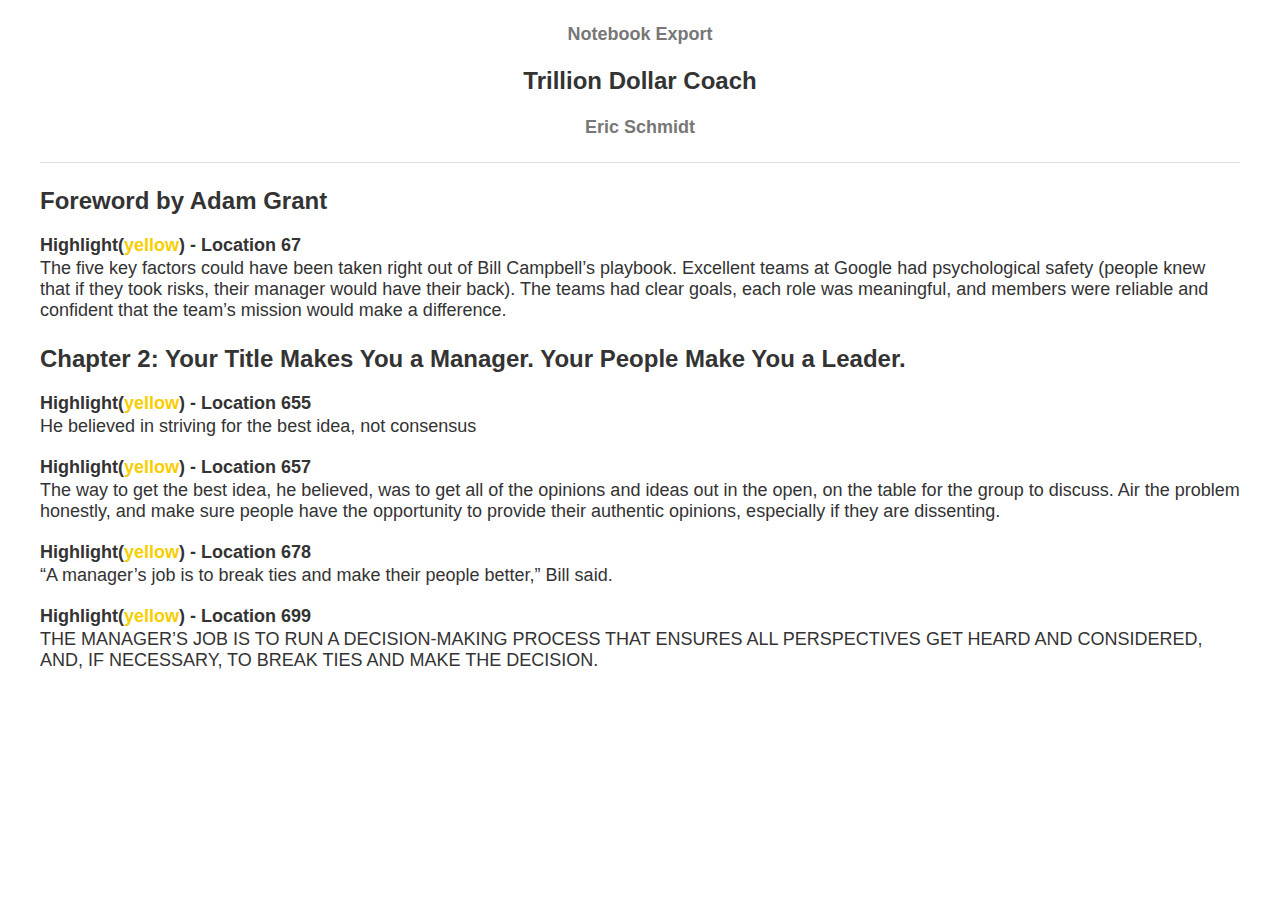
<file: highlights/tests/test_files/trillion.html>
<!DOCTYPE html PUBLIC
"-//W3C//DTD XHTML 1.0 Strict//EN"
"XHTML1-s.dtd" >
<html xmlns="http://www.w3.org/TR/1999/REC-html-in-xml" xml:lang="en" lang="en">
    <head>
    <meta charset="UTF-8">
    <style>
        .bodyContainer {
            font-family: Arial, Helvetica, sans-serif;
            text-align: center;
            padding-left: 32px;
            padding-right: 32px;
        }
        
        .notebookFor {
            font-size: 18px;
            font-weight: 700;
            text-align: center;
            color: rgb(119, 119, 119);
            margin: 24px 0px 0px;
            padding: 0px;
        }
        
        .bookTitle {
            font-size: 24px;
            font-weight: 700;
            text-align: center;
            color: #333333;
            margin-top: 22px;
            padding: 0px;
        }
        
        .authors {
            font-size: 18px;
            font-weight: 700;
            text-align: center;
            color: rgb(119, 119, 119);
            margin-top: 22px;
            margin-bottom: 24px;
            padding: 0px;
        }
    
        .citation {
            font-size: 18px;
            font-weight: 500;
            text-align: center;
            color: #333333;
            margin-top: 22px;
            margin-bottom: 24px;
            padding: 0px;
        }
    
        .sectionHeading {
            font-size: 24px;
            font-weight: 700;
            text-align: left;
            color: #333333;
            margin-top: 24px;
            padding: 0px;
        }
        
        .noteHeading {
            font-size: 18px;
            font-weight: 700;
            text-align: left;
            color: #333333;
            margin-top: 20px;
            padding: 0px;
        }
        
        .noteText {
            font-size: 18px;
            font-weight: 500;
            text-align: left;
            color: #333333;
            margin: 2px 0px 0px;
            padding: 0px;
        }
        
        .highlight_blue {
            color: rgb(178, 205, 251);
        }
        
        .highlight_orange {
            color: #ffd7ae;
        }
        
        .highlight_pink {
            color: rgb(255, 191, 206);
        }
        
        .highlight_yellow {
            color: rgb(247, 206, 0);
        }
        
        .notebookGraphic {
            margin-top: 10px;
            text-align: left;
        }
        
        .notebookGraphic img {
            -o-box-shadow:      0px 0px 5px #888;
            -icab-box-shadow:   0px 0px 5px #888;
            -khtml-box-shadow:  0px 0px 5px #888;
            -moz-box-shadow:    0px 0px 5px #888;
            -webkit-box-shadow: 0px 0px 5px #888;
            box-shadow:         0px 0px 5px #888; 
            max-width: 100%;
            height: auto;
        }
        
        hr {
            border: 0px none;
            height: 1px;
            background: none repeat scroll 0% 0% rgb(221, 221, 221);
        }
        </style>
        <script>
            </script>
    </head>
    <body>
        <div class="bodyContainer">
            <div class="notebookFor">
                Notebook Export
            </div>
            <div class="bookTitle">
                Trillion Dollar Coach
            </div>
            <div class="authors">
                Eric Schmidt
            </div>
            <div class="citation">
                
            </div>
            <hr />
            <div class="sectionHeading">
    Foreword by Adam Grant
</div><div class="noteHeading">
    Highlight(<span class="highlight_yellow">yellow</span>) - Location 67
</div>
<div class="noteText">
    The five key factors could have been taken right out of Bill Campbell’s playbook. Excellent teams at Google had psychological safety (people knew that if they took risks, their manager would have their back). The teams had clear goals, each role was meaningful, and members were reliable and confident that the team’s mission would make a difference.
</div><div class="sectionHeading">
    Chapter 2: Your Title Makes You a Manager. Your People Make You a Leader.
</div><div class="noteHeading">
    Highlight(<span class="highlight_yellow">yellow</span>) - Location 655
</div>
<div class="noteText">
    He believed in striving for the best idea, not consensus
</div><div class="noteHeading">
    Highlight(<span class="highlight_yellow">yellow</span>) - Location 657
</div>
<div class="noteText">
    The way to get the best idea, he believed, was to get all of the opinions and ideas out in the open, on the table for the group to discuss. Air the problem honestly, and make sure people have the opportunity to provide their authentic opinions, especially if they are dissenting.
</div><div class="noteHeading">
    Highlight(<span class="highlight_yellow">yellow</span>) - Location 678
</div>
<div class="noteText">
    “A manager’s job is to break ties and make their people better,” Bill said.
</div><div class="noteHeading">
    Highlight(<span class="highlight_yellow">yellow</span>) - Location 699
</div>
<div class="noteText">
    THE MANAGER’S JOB IS TO RUN A DECISION-MAKING PROCESS THAT ENSURES ALL PERSPECTIVES GET HEARD AND CONSIDERED, AND, IF NECESSARY, TO BREAK TIES AND MAKE THE DECISION.
</div>
        </div>
    </body>
</html>
</file>
